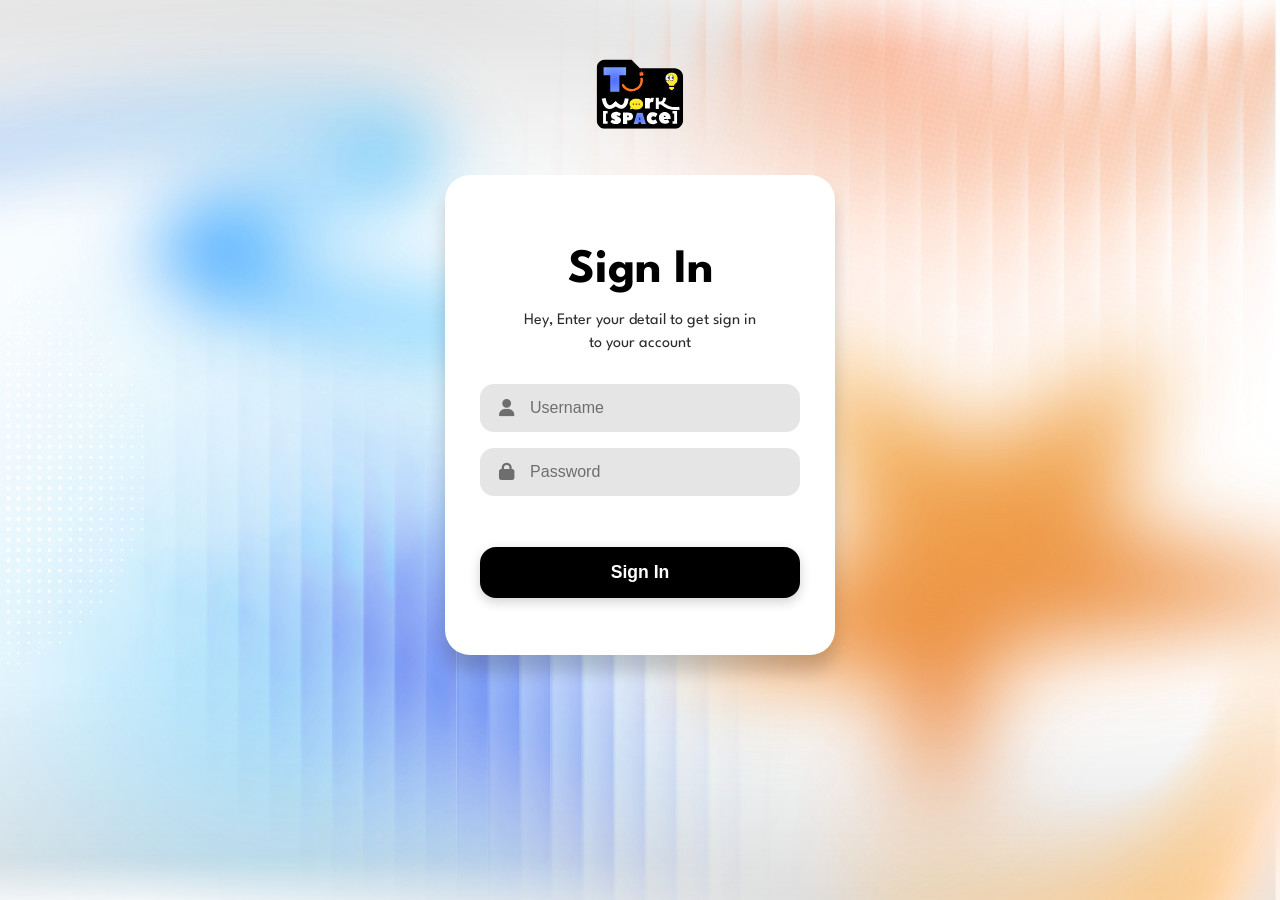
<file: frontend/pages/login.html>
<html lang="en">
<head>
    <meta charset="UTF-8">
    <meta name="viewport" content="width=device-width, initial-scale=1.0">
    <title>Document</title>
    <link rel="stylesheet" href="../css/login.css">
    <style>
        @import url('https://fonts.googleapis.com/css2?family=League+Spartan:wght@100..900&display=swap');
    </style>
    <link rel="stylesheet" href="https://cdnjs.cloudflare.com/ajax/libs/font-awesome/6.4.0/css/all.min.css">

</head>
<body>
    <img src="../asset/image/logo.svg" alt="App Logo" class="my-logo">
    <div class="sign-in-card">
        <h1 class="title">Sign In</h1>
        <p class="subtitle">Hey, Enter your detail to get sign in<br>to your account</p>
        
        <form id="sign-in-form">
            <div class="input-field">
                <i class="fa-solid fa-user input-icon"></i>
                <input type="text" id="username" name="username" placeholder="Username" required autocomplete="off">
            </div>

            <div class="input-field">
                <i class="fa-solid fa-lock input-icon"></i>
                <input type="password" id="password" name="password" placeholder="Password" required>
            </div>

            <button type="submit" class="btn-signin">Sign In</button>
        </form>
    </div>

</body>
</html>
</file>
<file: frontend/css/login.css>
body {
    background-image: url('../asset/image/login-background.jpg');
    background-size: cover;
    align-items: center;
    justify-content: center;

} 

.my-logo {
  display: block;     
  margin: 30px auto 20px auto; 
  width: 130px;           
  height: auto;
}

.sign-in-card {
  font-family: "League Spartan", sans-serif;
  background-color: #ffffff;
  width: 100%;
  max-width: 320px;
  border-radius: 25px;
  padding: 41px 35px;
  box-shadow: 0 16px 18px rgba(0, 0, 0, 0.18);
  text-align: center;
  margin: 0 auto;
  transform: translateY(-5px);
}

.title {
    font-family: "League Spartan", sans-serif;
    font-size: 3.0rem;
    font-weight: 700;
    color: #000000;
    margin-bottom: 8px;
}

.subtitle {
    font-family: "League Spartan", sans-serif;
    font-size: 1.0rem;
    color: #2b2b2b;
    line-height: 1.45;
    margin-bottom: 28px;
}

.input-field {
  display: flex;
  align-items: center;
  background-color: #e5e5e5;
  border-radius: 14px;
  padding: 14px 18px;
  margin-bottom: 16px;
}

.input-icon {
  font-size: 1.1rem;
  color: #6e6e6e;
  margin-right: 14px;
  width: 18px;
  text-align: center;
}

.input-field input {
  width: 100%;
  border: none;
  background: transparent;
  outline: none;
  font-size: 1rem;
  color: #333333;
}

.input-field input::placeholder {
  color: #6e6e6e;
}

.btn-signin {
  width: 100%;
  margin-top: 35px;
  padding: 15px;
  background-color: #000000;
  color: #ffffff;
  border: none;
  border-radius: 16px;
  font-size: 1.1rem;
  font-weight: 600;
  cursor: pointer;
  box-shadow: 0 4px 12px rgba(0, 0, 0, 0.18);
  transition: background-color 0.2s ease;
}

.btn-signin:hover {
  background-color: #222222;
}

.shake-error {
  animation: shake 0.4s ease-in-out;
  border: 1.5px solid #ef4444 !important;
}

@keyframes shake {
  0%, 100% { transform: translateX(0); }
  20%, 60% { transform: translateX(-8px); }
  40%, 80% { transform: translateX(8px); }
}
</file>
